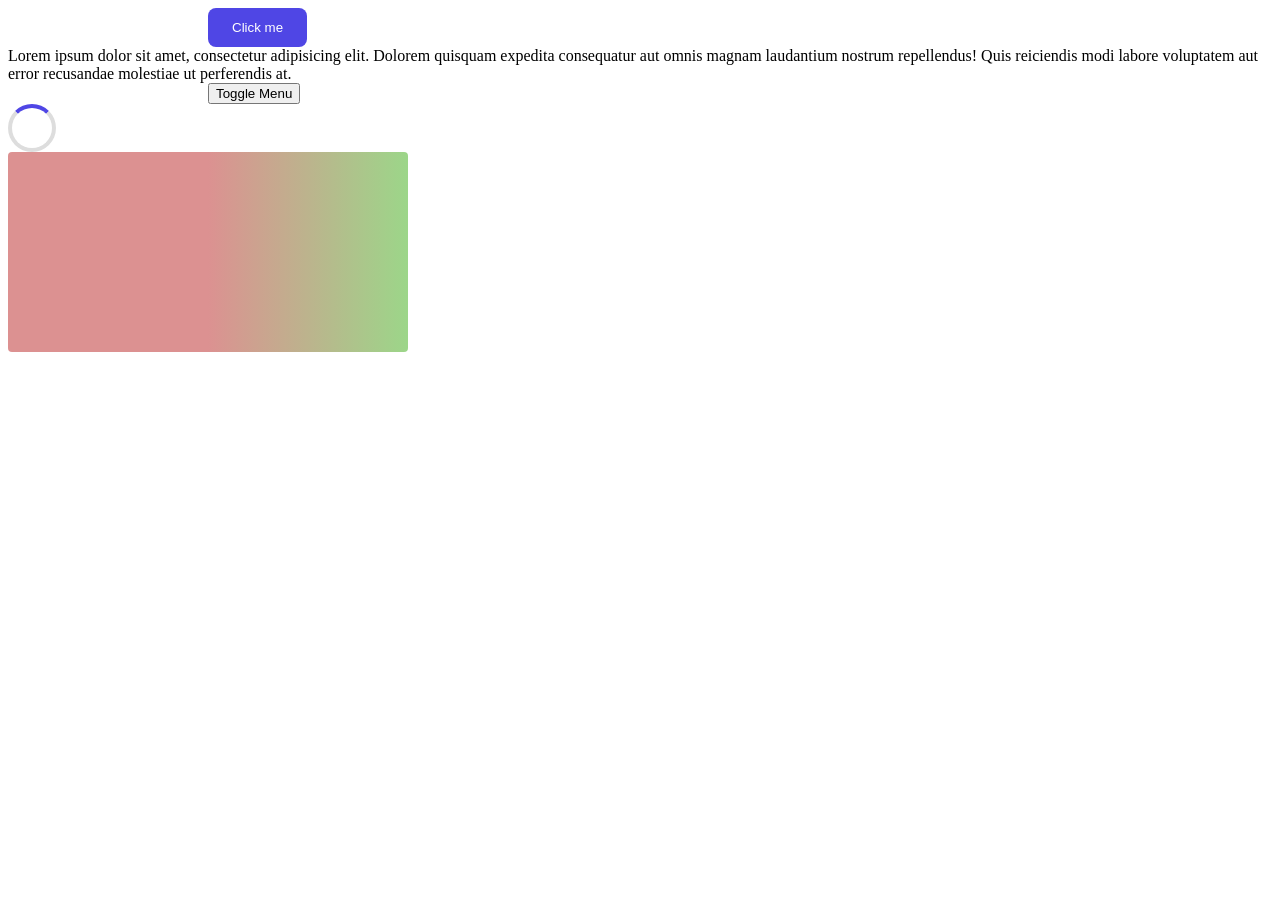
<file: animations/index.html>
<!doctype html>
<html lang="en">
  <head>
    <meta charset="UTF-8" />
    <meta name="viewport" content="width=device-width, initial-scale=1.0" />
    <title>Document</title>
    <link rel="stylesheet" href="style.css" />
  </head>
  <body>
    <button class="btn">Click me</button>
    <div class="fade-in">
      Lorem ipsum dolor sit amet, consectetur adipisicing elit. Dolorem quisquam
      expedita consequatur aut omnis magnam laudantium nostrum repellendus! Quis
      reiciendis modi labore voluptatem aut error recusandae molestiae ut
      perferendis at.
    </div>
    <div class="drawer" id="drawer">Menu</div>
    <button
      onclick="document.getElementById('drawer')
      .classList.toggle('open')"
    >
      Toggle Menu
    </button>

    <div class="spinner"></div>
    <div class="skeleton"></div>
  </body>
</html>
</file>
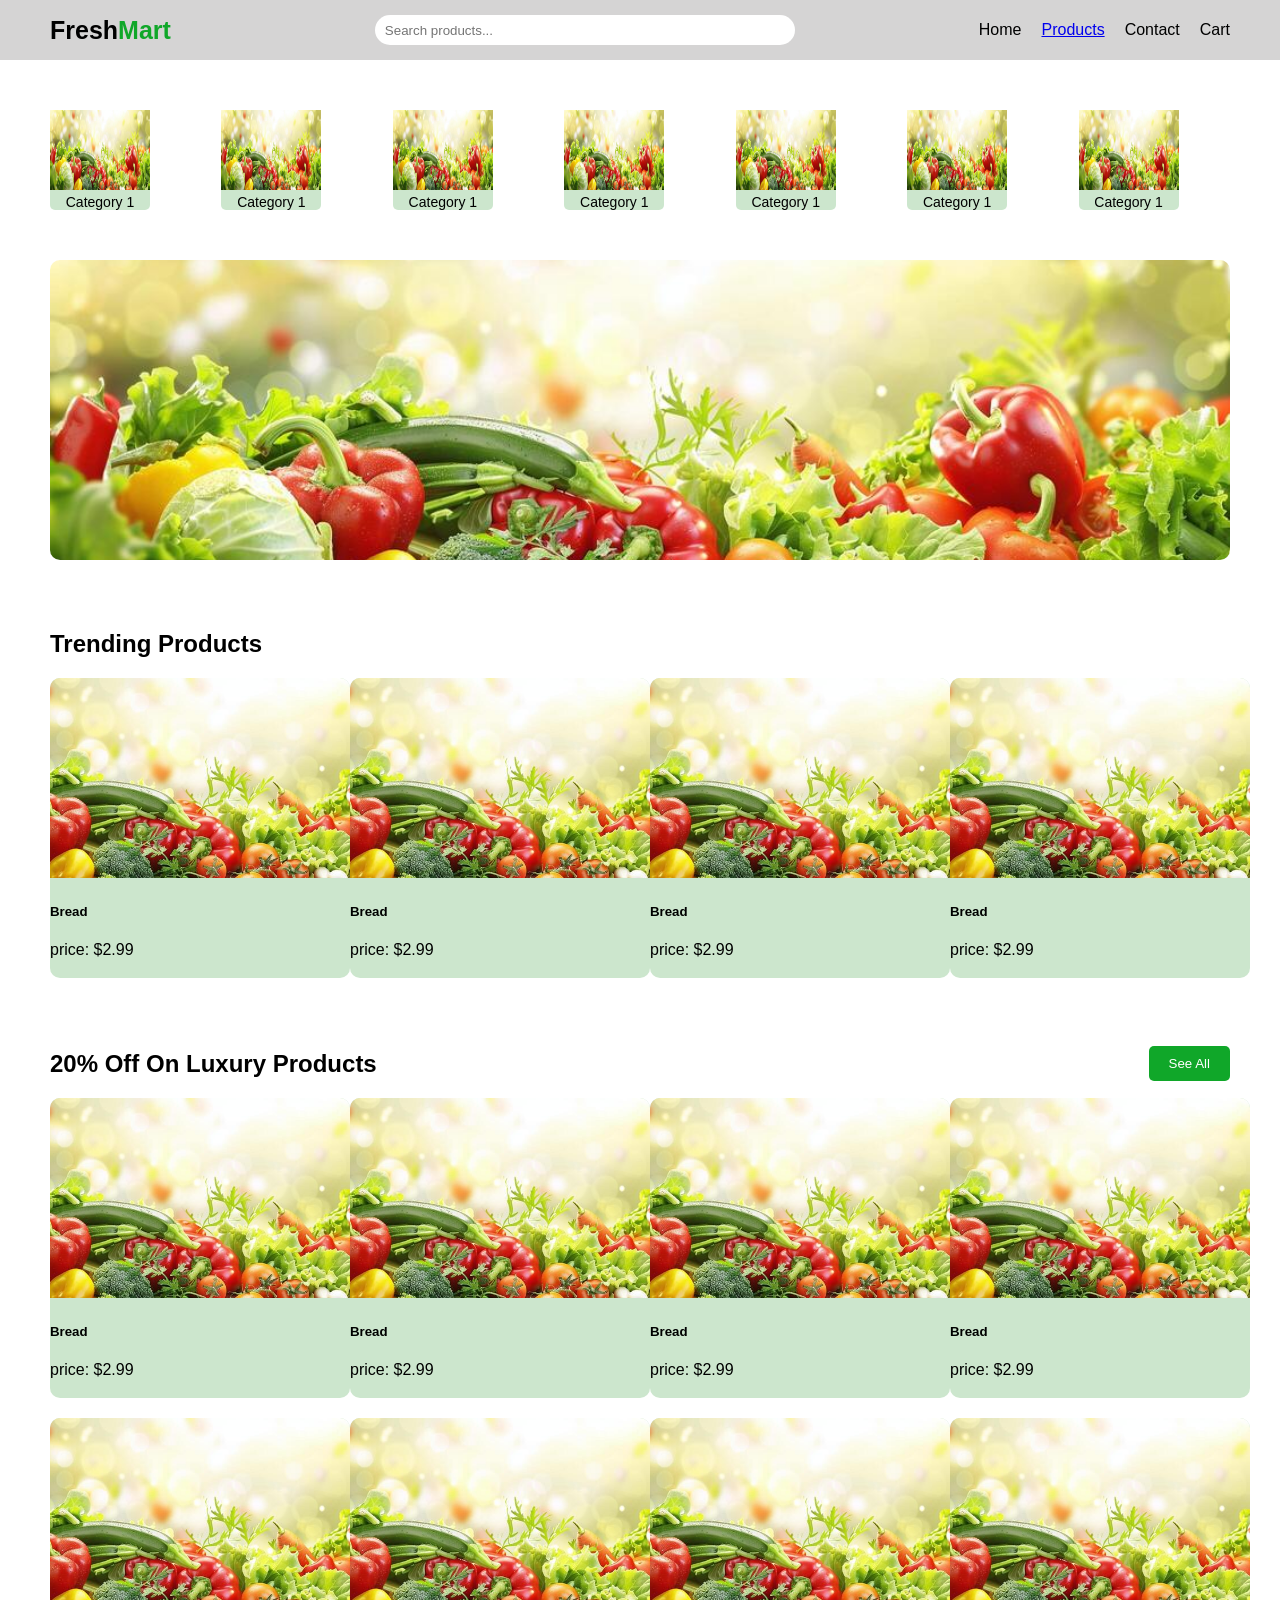
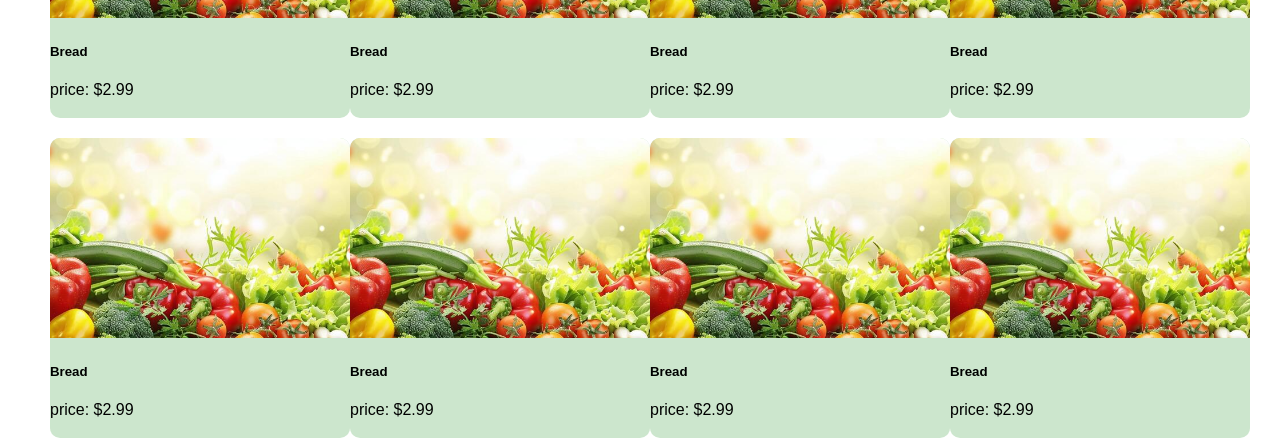
<file: eComm/index.html>
<!doctype html>
<html lang="en">
  <head>
    <meta charset="UTF-8" />
    <meta name="viewport" content="width=device-width, initial-scale=1.0" />
    <title>Document</title>
    <link rel="stylesheet" href="style.css" />
  </head>
  <body>
    <div class="main">
        <nav>
            <div class="logo">Fresh<span>Mart</span></div>
            <div class="search-box">
                <input type="text" placeholder="Search products...">
            </div>
            <div class="nav-item">
                <li>Home</li>
                <li><a href="product.html">Products</a></li>
                <li>Contact</li>
                <li>Cart</li>
            </div>
        </nav>
        <section class="category">
            <div class="category-item">
                <img class="category-image" src="images/banner.jpg" alt="Category 1">
                <p class="category-name">Category 1</p>
            </div>
            <div class="category-item">
                <img class="category-image" src="images/banner.jpg" alt="Category 1">
                <p class="category-name">Category 1</p>
            </div>
            <div class="category-item">
                <img class="category-image" src="images/banner.jpg" alt="Category 1">
                <p class="category-name">Category 1</p>
            </div>
            <div class="category-item">
                <img class="category-image" src="images/banner.jpg" alt="Category 1">
                <p class="category-name">Category 1</p>
            </div>
            <div class="category-item">
                <img class="category-image" src="images/banner.jpg" alt="Category 1">
                <p class="category-name">Category 1</p>
            </div>
            <div class="category-item">
                <img class="category-image" src="images/banner.jpg" alt="Category 1">
                <p class="category-name">Category 1</p>
            </div>
            <div class="category-item">
                <img class="category-image" src="images/banner.jpg" alt="Category 1">
                <p class="category-name">Category 1</p>
            </div>
        </section>
        <div class="banner">
            <img src="images/banner.jpg" alt="Banner Image">
        </div>
        <div class="trending-products">
            <h2>Trending Products</h2>
            <div class="trending-product-items">
                <div class="card">
                    <img src="images/banner.jpg" alt="Product 1">
                    <h5>Bread</h5>
                    <p>price: $2.99</p>
                </div>
                <div class="card">
                    <img src="images/banner.jpg" alt="Product 1">
                    <h5>Bread</h5>
                    <p>price: $2.99</p>
                </div>
                <div class="card">
                    <img src="images/banner.jpg" alt="Product 1">
                    <h5>Bread</h5>
                    <p>price: $2.99</p>
                </div>
                <div class="card">
                    <img src="images/banner.jpg" alt="Product 1">
                    <h5>Bread</h5>
                    <p>price: $2.99</p>
                </div>
            </div>
        </div>
        <div class="trending-products">
            <div style="display: flex; justify-content: space-between; align-items: center;">
                <h2>20% Off On Luxury Products</h2>
                <button style="background-color: #10a729; color: #ffffff; border: none; padding: 10px 20px; border-radius: 5px; cursor: pointer;">See All</button>
            </div>
            <div class="trending-product-items">
                <div class="card">
                    <img src="images/banner.jpg" alt="Product 1">
                    <h5>Bread</h5>
                    <p>price: $2.99</p>
                </div>
                <div class="card">
                    <img src="images/banner.jpg" alt="Product 1">
                    <h5>Bread</h5>
                    <p>price: $2.99</p>
                </div>
                <div class="card">
                    <img src="images/banner.jpg" alt="Product 1">
                    <h5>Bread</h5>
                    <p>price: $2.99</p>
                </div>
                <div class="card">
                    <img src="images/banner.jpg" alt="Product 1">
                    <h5>Bread</h5>
                    <p>price: $2.99</p>
                </div>
                <div class="card">
                    <img src="images/banner.jpg" alt="Product 1">
                    <h5>Bread</h5>
                    <p>price: $2.99</p>
                </div>
                <div class="card">
                    <img src="images/banner.jpg" alt="Product 1">
                    <h5>Bread</h5>
                    <p>price: $2.99</p>
                </div>
                <div class="card">
                    <img src="images/banner.jpg" alt="Product 1">
                    <h5>Bread</h5>
                    <p>price: $2.99</p>
                </div>
                <div class="card">
                    <img src="images/banner.jpg" alt="Product 1">
                    <h5>Bread</h5>
                    <p>price: $2.99</p>
                </div>
                <div class="card">
                    <img src="images/banner.jpg" alt="Product 1">
                    <h5>Bread</h5>
                    <p>price: $2.99</p>
                </div>
                <div class="card">
                    <img src="images/banner.jpg" alt="Product 1">
                    <h5>Bread</h5>
                    <p>price: $2.99</p>
                </div>
                <div class="card">
                    <img src="images/banner.jpg" alt="Product 1">
                    <h5>Bread</h5>
                    <p>price: $2.99</p>
                </div>
                <div class="card">
                    <img src="images/banner.jpg" alt="Product 1">
                    <h5>Bread</h5>
                    <p>price: $2.99</p>
                </div>
            </div>
        </div>
    </div>

    <!-- <div
      style="
        background-color: green;
        z-index: 2;
        position: relative;
        height: 300px;
        width: 300px;
      "
    ></div>

    <div
      style="
        background-color: rgb(237, 56, 6);
        position: absolute;
        height: 300px;
        width: 300px;
        top: 50px;
        left: 50px;
        z-index: 1;
      "
    ></div> -->
  </body>
</html>
</file>
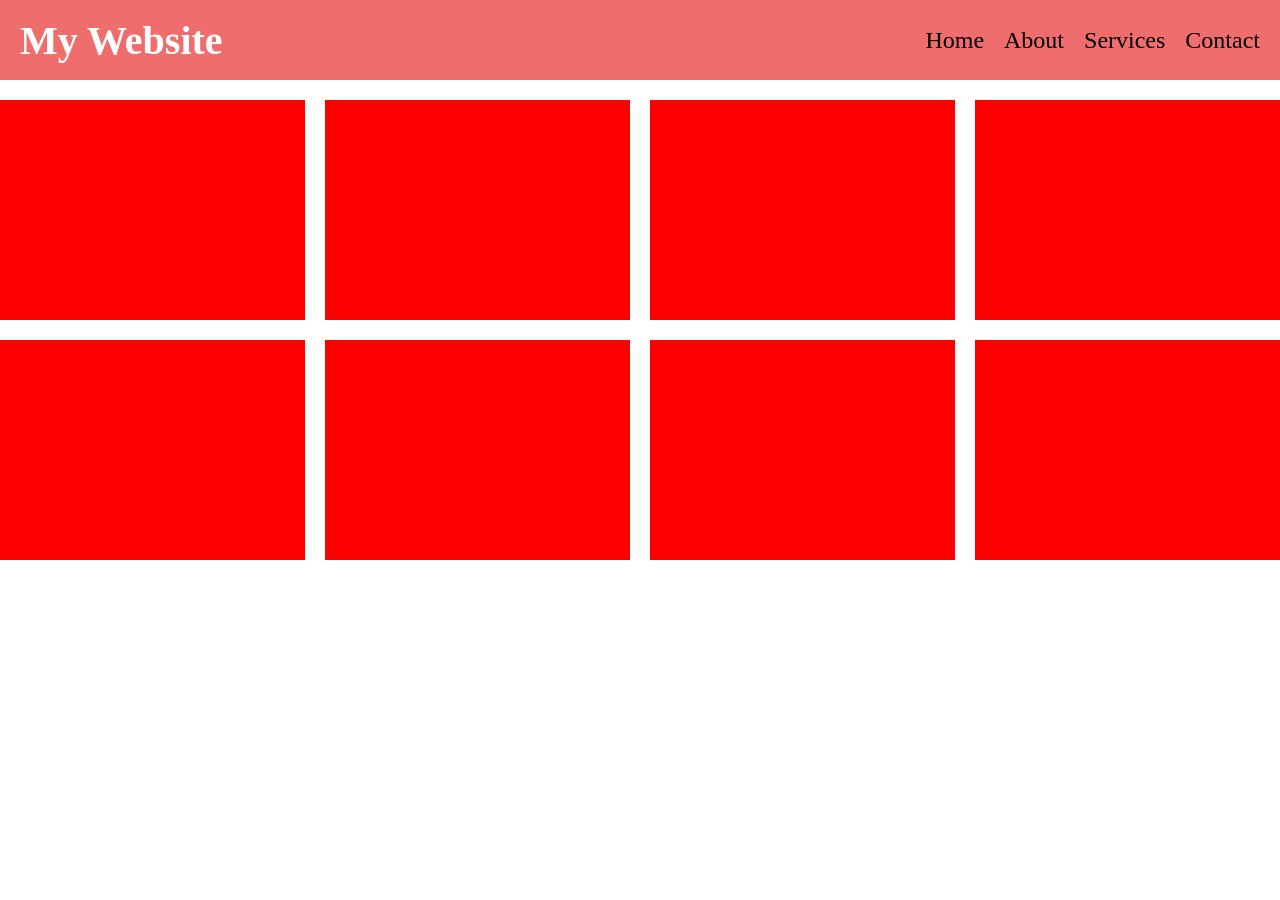
<file: media-query-2/index.html>
<!DOCTYPE html>
<html lang="en">
<head>
    <meta charset="UTF-8">
    <meta name="viewport" content="width=device-width, initial-scale=1.0">
    <title>Document</title>
    <link rel="stylesheet" href="style.css">
</head>
<body>
    <nav>
        <div class="logo">
            <p>My Website</p>
        </div>
        <div class="items">
            <li class="item">Home</li>
            <li class="item">About</li>
            <li class="item">Services</li>
            <li class="item">Contact</li>
        </div>
    </nav>
    <div class="card-box">
        <div class="card"></div>
        <div class="card"></div>
        <div class="card"></div>
        <div class="card"></div>
        <div class="card"></div>
        <div class="card"></div>
        <div class="card"></div>
        <div class="card"></div>
    </div>
</body>
</html>
</file>
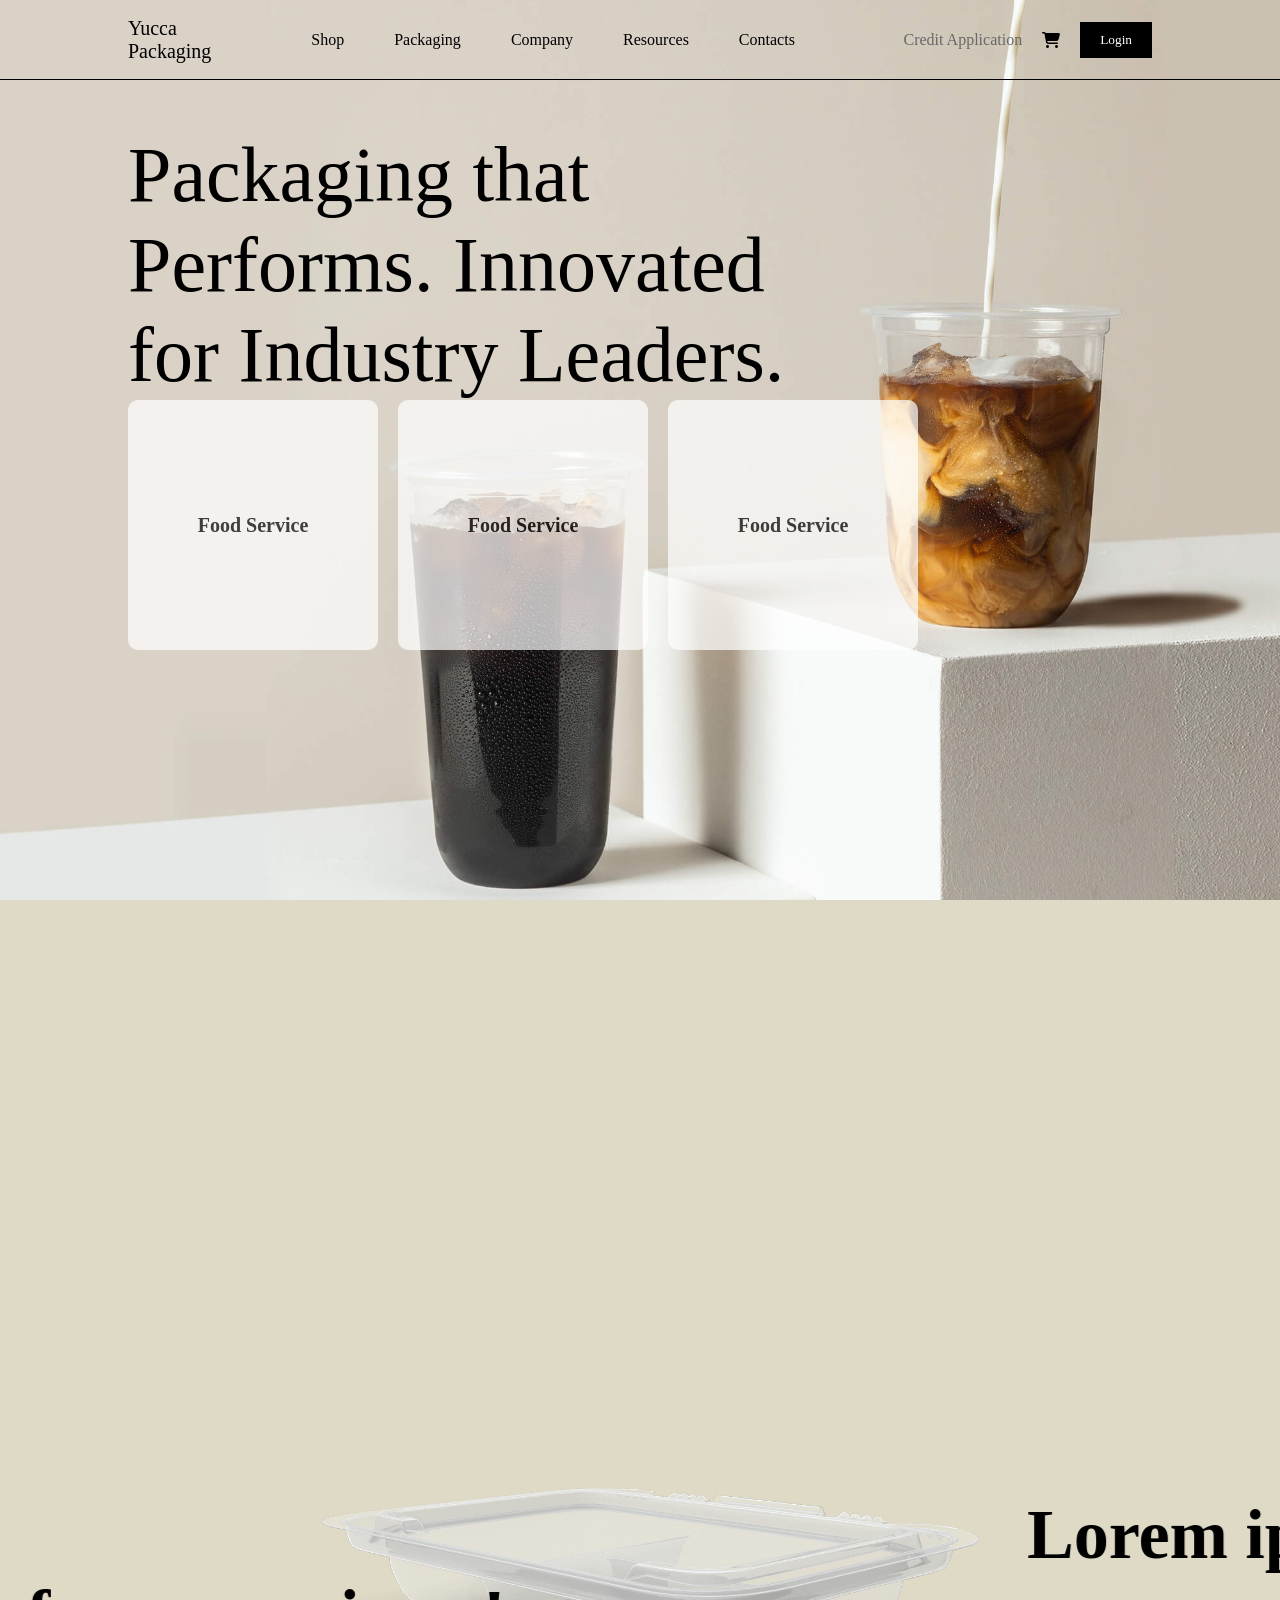
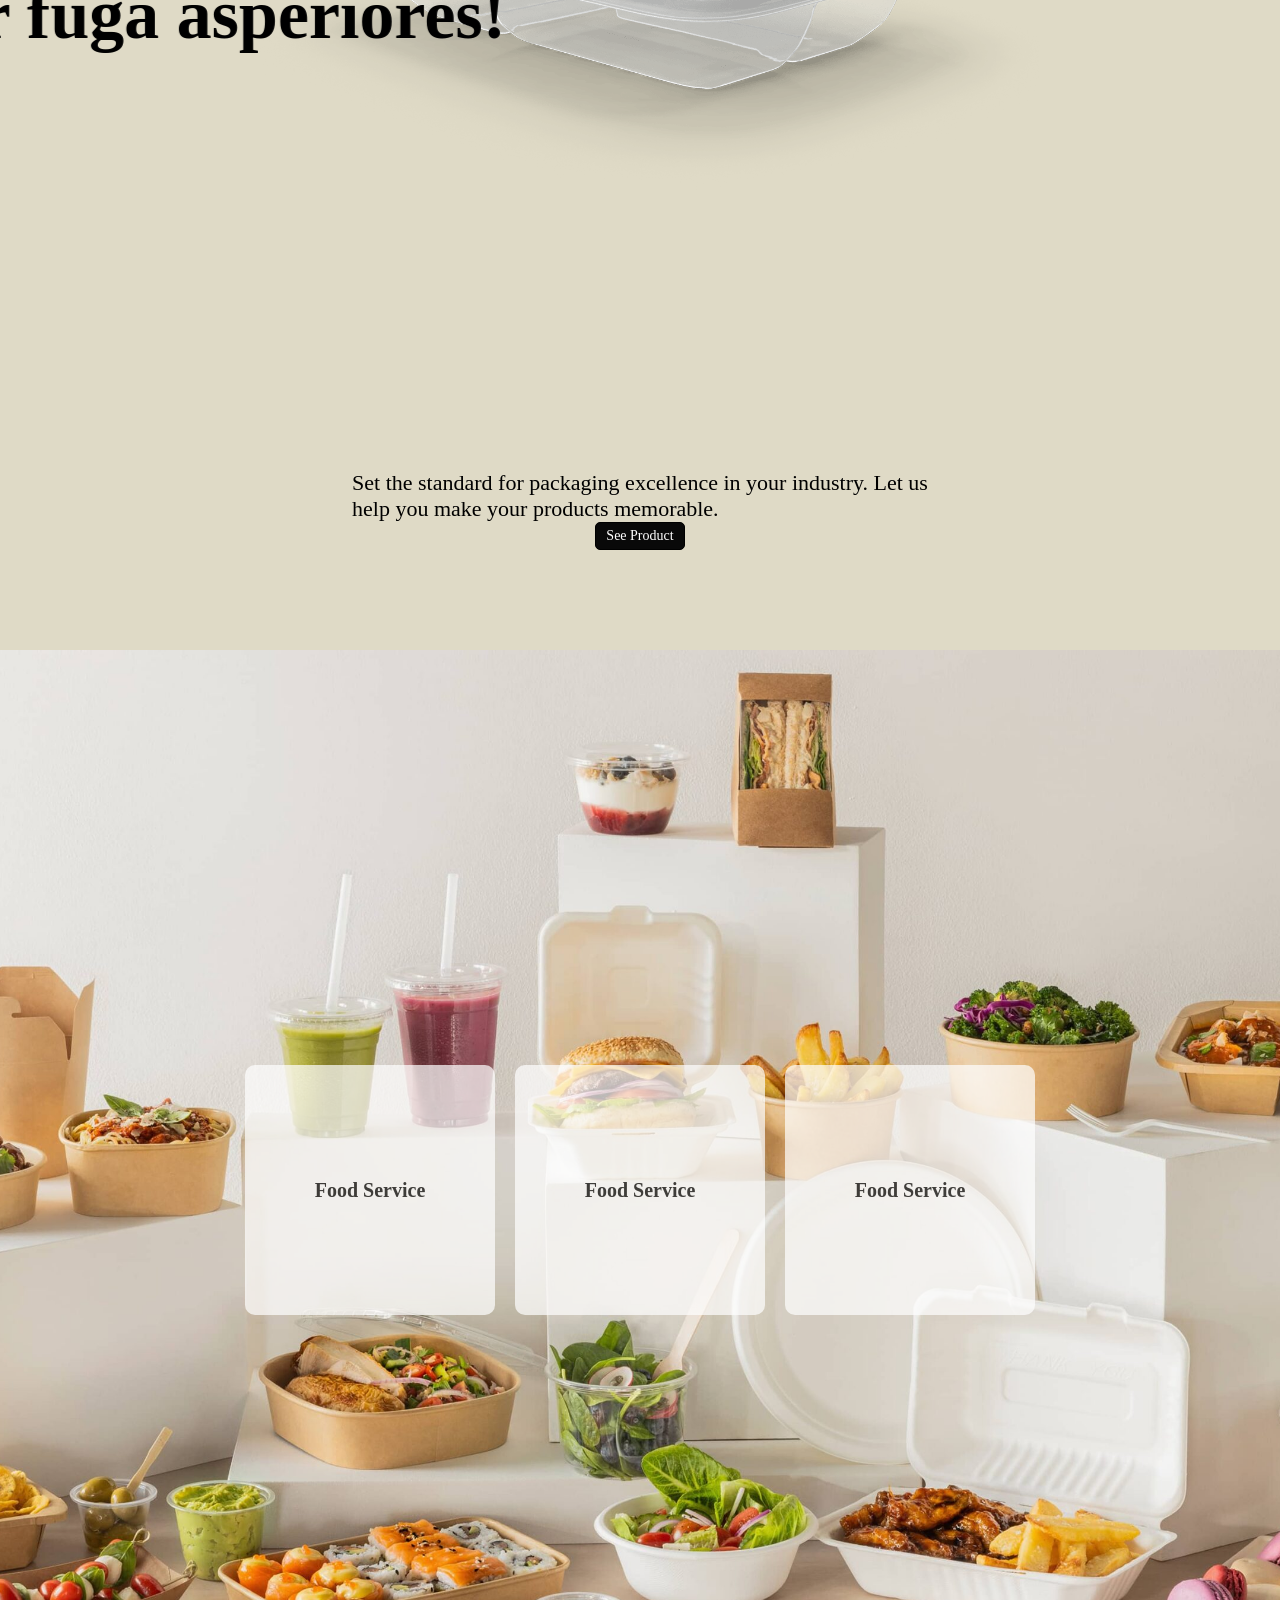
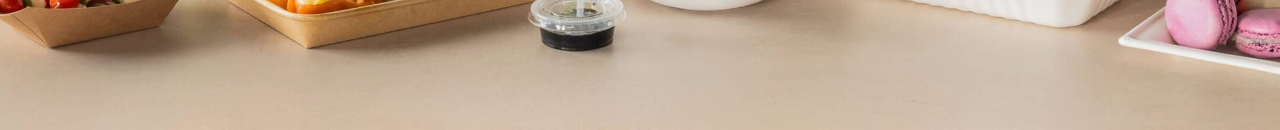
<file: yucca-packaging/index.html>
<!doctype html>
<html lang="en">
  <head>
    <meta charset="UTF-8" />
    <meta name="viewport" content="width=device-width, initial-scale=1.0" />
    <title>Document</title>
    <link rel="stylesheet" href="style.css" />
    <link rel="stylesheet" href="https://cdnjs.cloudflare.com/ajax/libs/font-awesome/6.7.2/css/all.min.css" integrity="sha512-Evv84Mr4kqVGRNSgIGL/F/aIDqQb7xQ2vcrdIwxfjThSH8CSR7PBEakCr51Ck+w+/U6swU2Im1vVX0SVk9ABhg==" crossorigin="anonymous" referrerpolicy="no-referrer">
  </head>
  <body>
    <div class="hero-section">
      <nav>
        <div class="logo-section">
          <div class="logo">
            <p>
              Yucca <br />
              Packaging
            </p>
          </div>
          <div class="logo-items">
            <li>Shop</li>
            <li>Packaging</li>
            <li>Company</li>
            <li>Resources</li>
            <li>Contacts</li>
          </div>
        </div>
        <div class="cart-section">
          <p style="color: rgb(105, 104, 104)">Credit Application</p>
          <i class="fa-solid fa-cart-shopping"></i>
          <button id="login-btn">Login</button>
        </div>
      </nav>

      <div class="hero-main">
        <p>
          Packaging that <br />
          Performs. Innovated <br />
          for Industry Leaders.
        </p>
        <div class="main-card-section">
          <div class="card">
            <p class="hidden">
              Lorem ipsum dolor sit amet consectetur adipisicing elit. Fugit
              amet quibusdam, nesciunt architecto labore, maxime vel beatae
              laudantium fuga cum doloribus laborum possimus blanditiis illum
              corrupti et ipsum tempore ipsam.
            </p>
            <p class="visible">Food Service</p>
          </div>
          <div class="card">
            <p class="hidden">
              Lorem ipsum dolor sit amet consectetur adipisicing elit. Fugit
              amet quibusdam, nesciunt architecto labore, maxime vel beatae
              laudantium fuga cum doloribus laborum possimus blanditiis illum
              corrupti et ipsum tempore ipsam.
            </p>
            <p class="visible">Food Service</p>
          </div>
          <div class="card">
            <p class="hidden">
              Lorem ipsum dolor sit amet consectetur adipisicing elit. Fugit
              amet quibusdam, nesciunt architecto labore, maxime vel beatae
              laudantium fuga cum doloribus laborum possimus blanditiis illum
              corrupti et ipsum tempore ipsam.
            </p>
            <p class="visible">Food Service</p>
          </div>
        </div>
      </div>
    </div>
    <div class="slider-section">
      <div class="runner-section">
        <marquee scrollamount="15" direction="left">
          Lorem ipsum dolor sit amet, consectetur adipisicing elit. Eius tempore
          distinctio quibusdam ea, maiores accusantium quae laborum ipsum,
          facilis porro fuga, quam expedita similique! Explicabo officiis dolor
          error fuga asperiores!
        </marquee>
        <marquee scrollamount="30" direction="right">
          Lorem ipsum dolor sit amet, consectetur adipisicing elit. Eius tempore
          distinctio quibusdam ea, maiores accusantium quae laborum ipsum,
          facilis porro fuga, quam expedita similique! Explicabo officiis dolor
          error fuga asperiores!
        </marquee>
      </div>
      <div class="bottom-section">
        <p style="font-size: 22px;">
          Set the standard for packaging excellence in your industry. Let us <br>
          help you make your products memorable.
        </p>
        <button class="btn-product ">See Product</button>
      </div>
    </div>
    <!-- <marquee direction="right">Hello Bhai! Welcome to my website.</marquee>
      <marquee direction="left">Hello Bhai! Welcome to my website.</marquee> -->
      <section class="banner">
         <div class="main-card-section">
          <div class="card card1">
            <p class="hidden">
              Lorem ipsum dolor sit amet consectetur adipisicing elit. Fugit
              amet quibusdam, nesciunt architecto labore, maxime vel beatae
              laudantium fuga cum doloribus laborum possimus blanditiis illum
              corrupti et ipsum tempore ipsam.
            </p>
            <p class="visible">Food Service</p>
          </div>
          <div class="card card2">
            <p class="hidden">
              Lorem ipsum dolor sit amet consectetur adipisicing elit. Fugit
              amet quibusdam, nesciunt architecto labore, maxime vel beatae
              laudantium fuga cum doloribus laborum possimus blanditiis illum
              corrupti et ipsum tempore ipsam.
            </p>
            <p class="visible">Food Service</p>
          </div>
          <div class="card card3">
            <p class="hidden">
              Lorem ipsum dolor sit amet consectetur adipisicing elit. Fugit
              amet quibusdam, nesciunt architecto labore, maxime vel beatae
              laudantium fuga cum doloribus laborum possimus blanditiis illum
              corrupti et ipsum tempore ipsam.
            </p>
            <p class="visible">Food Service</p>
          </div>
        </div>
      </section>
  </body>
</html>
</file>
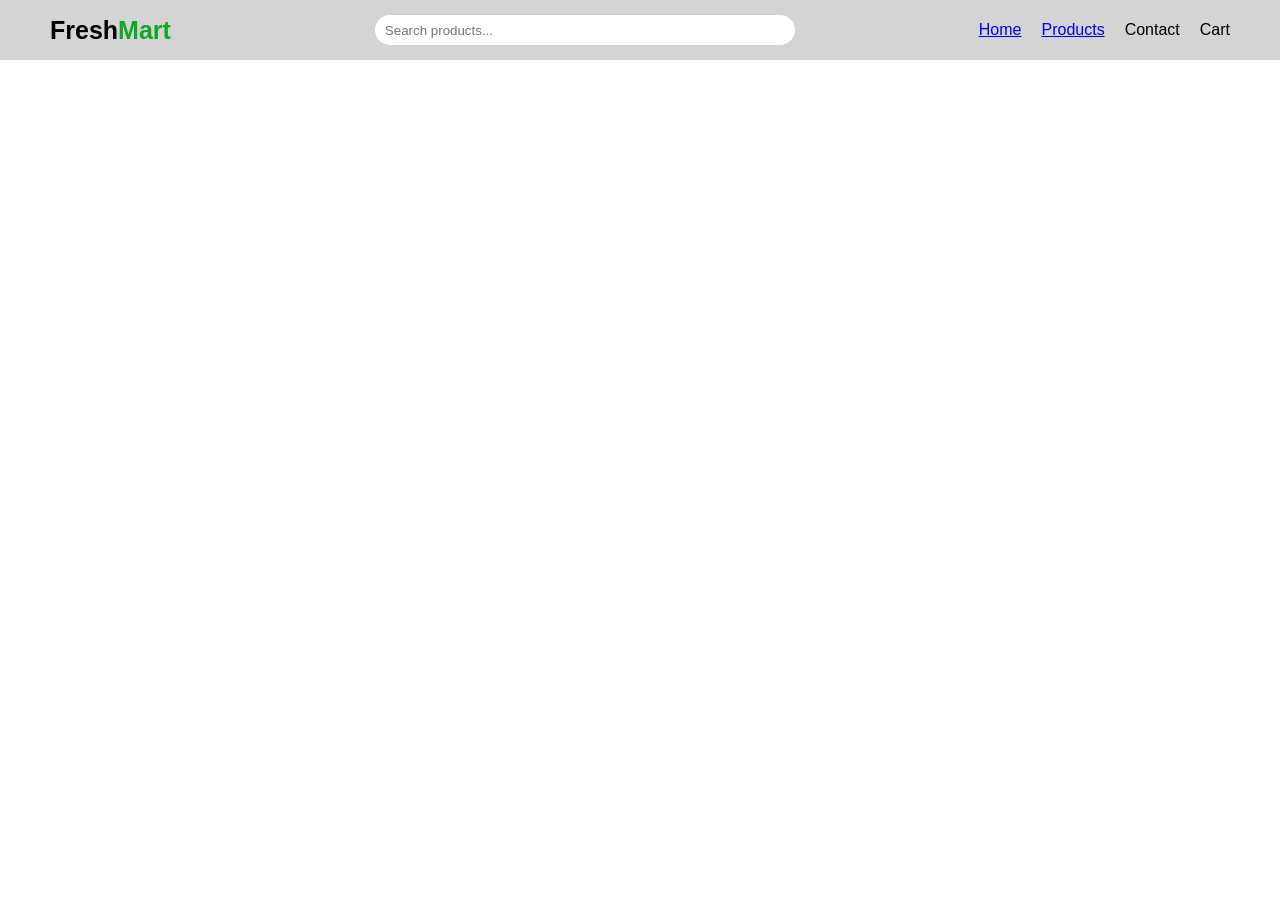
<file: eComm/product.html>
<!doctype html>
<html lang="en">
  <head>
    <meta charset="UTF-8" />
    <meta name="viewport" content="width=device-width, initial-scale=1.0" />
    <title>Document</title>
    <link rel="stylesheet" href="style.css" />
  </head>
  <body>
    <div class="main">
        <nav>
            <div class="logo">Fresh<span>Mart</span></div>
            <div class="search-box">
                <input type="text" placeholder="Search products...">
            </div>
            <div class="nav-item">
                <li><a href="index.html"> Home</a></li>
                <li><a href="product.html">Products</a></li>
                <li>Contact</li>
                <li>Cart</li>
            </div>
        </nav>
        
    </div>

    <!-- <div
      style="
        background-color: green;
        z-index: 2;
        position: relative;
        height: 300px;
        width: 300px;
      "
    ></div>

    <div
      style="
        background-color: rgb(237, 56, 6);
        position: absolute;
        height: 300px;
        width: 300px;
        top: 50px;
        left: 50px;
        z-index: 1;
      "
    ></div> -->
  </body>
</html>
</file>
<file: animations/style.css>
.btn{
  padding: 12px 24px;
  background: #4f46e5;
  color: white;
  border: none;
  border-radius: 8px;
  cursor: pointer;
  transition: transform 1s ease-out;
}


.btn:hover{
  transform: scale(1.2);
  background: #4338ca;
}

.fade-in {
  animation: fadeIn 3.5s ease;
}

@keyframes fadeIn {
  from { opacity: 0; }
  to   { opacity: 1; }
}

button{
    margin-left: 200px;
}

.drawer {
  position: fixed;
  left: -200px;
  top: 0;
  width: 200px;
  height: 100%;
  background: #222;
  color: white;
  transition: left 0.5s ease-in-out;
}

.drawer.open {
  left: 0;
}

.spinner {
  width: 40px;
  height: 40px;
  border: 4px solid #ddd;
  border-top-color: #4f46e5;
  border-radius: 50%;
  animation: spin 1.5s ease-in-out infinite;
}

@keyframes spin {
  to { transform: rotate(360deg); }
}


.skeleton {
  width: 400px;
  height: 200px;
  background: linear-gradient(90deg, #dc9191 25%, #9cd689 50%, #869fdf 75%);
  background-size: 200% 100%;
  animation: shimmer 2.2s infinite;
  border-radius: 4px;
}

@keyframes shimmer {
  0%   { background-position: 200% 0; }
  100% { background-position: -200% 0; }
}
</file>
<file: eComm/style.css>
body{
    margin: 0;
    padding: 0;
    font-family: 'Poppins', sans-serif;
}

@media (min-width: 600px) and (max-width: 800px) {
    body{
        background-color: red;
    }
   
}

.main{
    height: 100vh;
    width: 100vw;
    
}

nav{
    height: 60px;
    width: 100vw;
    background-color: #d5d4d4;
    display: flex;
    justify-content: space-between;
    align-items: center;
    box-sizing: border-box;
    padding: 0 50px;
}

.nav-item{
    display: flex;
    justify-content: space-between;
    align-items: center;
    list-style: none;
    gap: 20px;   
}

.nav-item li:hover{
    color: #10a729;
    cursor: pointer;
}

.logo{
    font-size: 25px;
    font-weight: bold;
}

.logo span{
    color: #10a729;
}

.search-box{
    height: 30px;
    width: 400px;
}

.search-box input{
    width: 100%;
    height: 100%;
    border: none;
    padding: 0 10px;
    border-radius: 15px;
}

.banner{
    height: 400px;
    width: 100vw;
    box-sizing: border-box;
    padding: 50px 50px;
}

.banner img{
    height: 100%;
    width: 100%;
    object-fit: cover;
    border-radius: 10px;
}

.trending-products{
    height: 400px;
    width: 100vw;
    padding: 0 50px;
    box-sizing: border-box;
}

.trending-product-items{
    display: grid;
    grid-template-columns: repeat(4, 1fr);
    row-gap: 20px;
}

@media (max-width: 800px) {
    .trending-product-items{
       grid-template-columns: repeat(2, 1fr);
}
}

@media (max-width: 599px) {
    .trending-product-items{
    grid-template-columns: 1fr;
}
}

.card{
    height: 300px;
    width: 300px;
    background-color: #cce6cd;
    border-radius: 10px;
}

.card img{
    height: 200px;
    width: 100%;
    object-fit: cover;
    border-top-left-radius: 10px;
    border-top-right-radius: 10px;
}

.category{
    height: 100px;
    width: 100vw;
    box-sizing: border-box;
    padding: 0 50px;
    margin-top: 50px;
    display: grid;
    grid-template-columns: repeat(7, 1fr);
    gap: 20px;
}

@media (max-width: 800px) {
    .category{
       grid-template-columns: repeat(4, 1fr);
}
}+

@media (max-width: 400px) {
    .category{
       grid-template-columns: repeat(4, 1fr);
}
}

.category-item{
    height:100px;
    width:100px;
    align-items: center;
    background-color: #cce6cd;
    box-sizing: border-box;
    border-radius: 5px;
}

.category-item:hover{
    cursor: pointer;
    height: 110px;
    width: 110px;
}

.category-image{
    width: 100%;
    height: 80%;
}

.category-name{
    text-align: center;
    font-size: 14px;
    margin: 0;
    padding: 0;
}
</file>
<file: media-query-2/style.css>
*{
    margin: 0;
    padding: 0;
    box-sizing: border-box;
}

nav{
    height: 80px;
    background-color: #f06d6d;
    display: flex;
    justify-content: space-between;
    align-items: center;
    padding: 0 20px;
}

.items{
    display: flex;
    align-items: center;
    gap: 20px;
}

.logo{
    font-size: 40px;
    font-weight: bold;
    color: #fff;
}

.items li{
    list-style: none;
    font-size: 24px;
}

.items li:hover{
    font-size: 26px;
    color: white;
    cursor: pointer;
}


@media (max-width: 768px){
    nav{
        flex-direction: column;
        height: auto;
    }
    .items{
        flex-direction: column;
    }
}

.card-box{
    max-width: 1400px;
    margin: 20px auto;
    display: grid;
    grid-template-columns: repeat(4, 1fr);
    gap: 20px;
}

.card{
    height: 220px;
    background-color: red;
    transition: transform 0.3s ease;
}

.card:hover{
    transform: translateX(-10px);
}

@media (max-width: 1000px){
    .card-box{
        grid-template-columns: repeat(3, 1fr);
    }
}

@media (max-width: 800px){
    .card-box{
        grid-template-columns: repeat(2, 1fr);
    }
}

@media (max-width: 600px){
    .card-box{
        grid-template-columns: 1fr;
    }
}
</file>
<file: yucca-packaging/style.css>
*{
    margin: 0;
    padding: 0;
    box-sizing: border-box;
    font-family:'Times New Roman', Times, serif;
    /* background-color: #D5CDC2; */
}

.hero-section{
    min-height: 100vh;
    background-image: url(images/image.jpg);
    background-position: center;
    background-size: cover;
    background-repeat: no-repeat;
}

nav{
   display: flex;
   justify-content: space-between;
   box-sizing: border-box;
   padding: 0 10%;
   height: 80px;
   border-bottom: 1px solid #000;
}

nav:hover{
    background-color: rgb(240, 236, 236);
}

.logo-section{
    display: flex;
    align-items: center;
    gap: 100px;
    font-size: 20px;
}

.logo-items{
    display: flex;
    align-items: center;
    gap: 50px;
}

.logo-items li{
    list-style: none;
    cursor: pointer;
    position: relative;
    padding: 10px 0;
    font-size: 16px;
    font-weight: 400;
}

.logo-items li::after {
    content: "";
    position: absolute;
    bottom: -2px;
    left: 0;
    width: 100%;
    height: 5px;
    background-color: black;
    border-radius: 10px;
    transform: scaleX(0);
    transition: transform 0.3s ease;
}
.logo-items li:hover::after {
    transform: scaleX(1);
}


.cart-section{
    display: flex;
    align-items: center;
    gap: 20px;
    font-size: 16px;
}

#login-btn{
    padding: 10px 20px;
    background-color: #000;
    color: #fff;
    border: none;
    cursor: pointer;
}

.hero-main{
    box-sizing: border-box;
    padding: 50px 10%;
}

.hero-main p{
    font-size: 78px;
}

.main-card-section{
    position: relative;
    display: flex;
    gap: 20px;
}

.card {
    height: 250px;
    width: 250px;
    background-color: #fff;
    border-radius: 10px;
    display: flex;
    justify-content: center;
    align-items: center;
    opacity: 70%;
    position: relative;
    overflow: hidden;
}

.card .visible {
    font-size: 20px;
    font-weight: bold;
    margin: 0;
    transition: opacity 0.8s ease;
}

.card .hidden {
    position: absolute;
    top: 15px;
    left: 15px;
    right: 15px;
    bottom: 15px;
    margin: 0;
    font-size: 14px;
    line-height: 1.5;
    overflow-y: auto;
    overflow-wrap: break-word;
    opacity: 0;
    visibility: hidden;
    transition: opacity 0.8s ease, visibility 0.8s ease;
}

.card:hover .visible {
    opacity: 0;
}

.card:hover .hidden {
    opacity: 1;
    visibility: visible;
}

.slider-section{
    height: 150vh;
    background-color: #DFDAC6;
    background-image: url(images/sliderImage.webp);
    background-position: center;
    background-size: 800px;
    background-repeat: no-repeat;
    position: relative;
}

.runner-section{
    height: 100%;
    display: flex;
    flex-direction: column;
    justify-content: center;
    align-items: center;
}

marquee{
    font-size: 70px;
    font-weight: 800;
}

.bottom-section{
    width: 100%;
    position: absolute;
    bottom: 100px;
    display: flex;
    flex-direction: column;
    align-items: center;
}

.btn-product {
    padding: 5px 10px;
    border: 1px solid black;
    border-radius: 5px;
    background-color: rgb(9, 9, 9);
    color: white;
    font-size: 14px;
    position: relative;
    overflow: hidden;
    cursor: pointer;
    z-index: 1;
    transition: color 0.4s ease;
}

.btn-product::before {
    content: "";
    position: absolute;
    left: 0;
    bottom: 0;
    width: 100%;
    height: 100%;
    background-color: rgb(53, 52, 52);
    transform: scaleY(0);
    transform-origin: bottom;
    transition: transform 0.4s ease;
    z-index: -1;
}

.btn-product:hover::before {
    transform: scaleY(1);
}


.banner{
    height: 120vh;
    background-image: url("images/img1.jpg");
    background-size: cover;
    background-position: center;
    transition: background 1s ease;
    display: flex;
    gap: 100px;
    justify-content: center;
    align-items: center;
    padding: 30px;
    box-sizing: border-box;
}


.banner:has(.card1:hover) {
    background-image: url("images/img1.jpg");
}

.banner:has(.card2:hover) {
    background-image: url("images/img2.jpg");
}

.banner:has(.card3:hover) {
    background-image: url("images/img3.jpg");
}

/* .banner .card {
    transition: transfrom 1s ease;
}

.banner .card:hover {
    transform: scale(1.2);
} */
</file>
